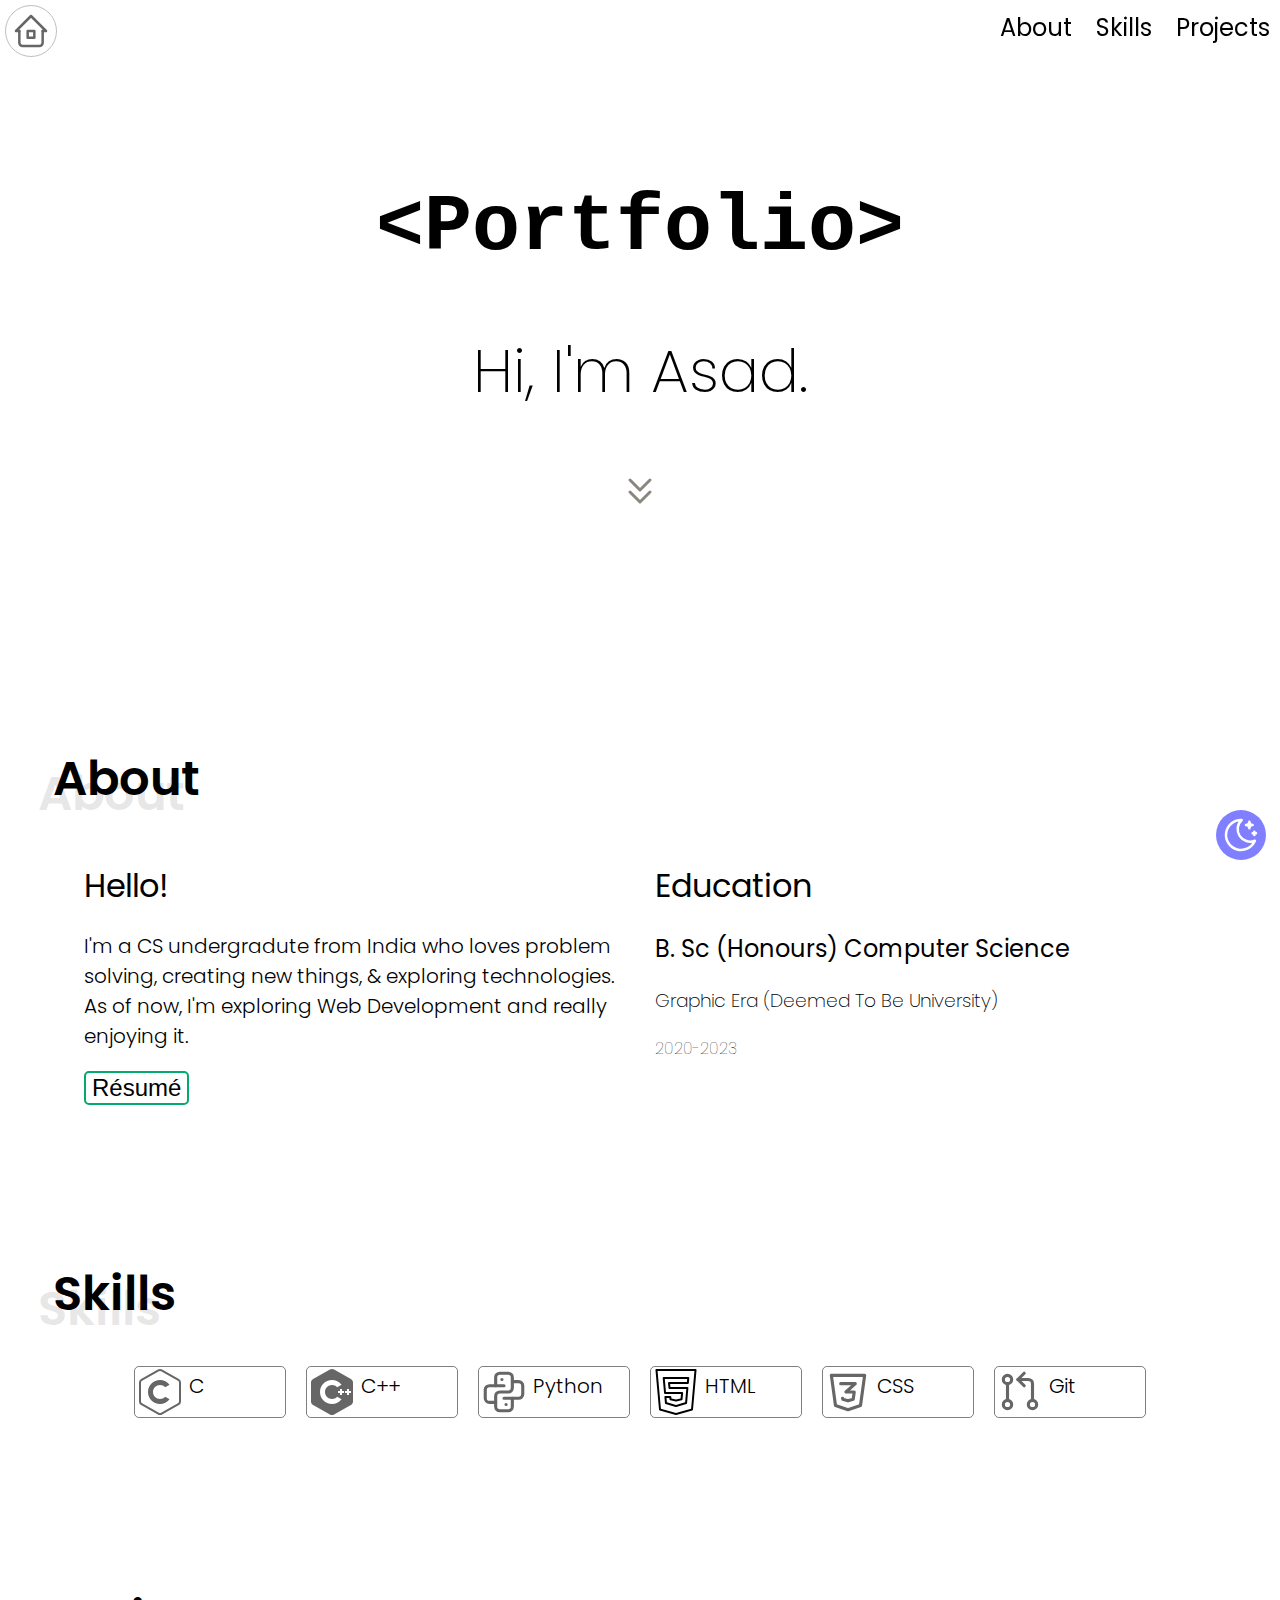
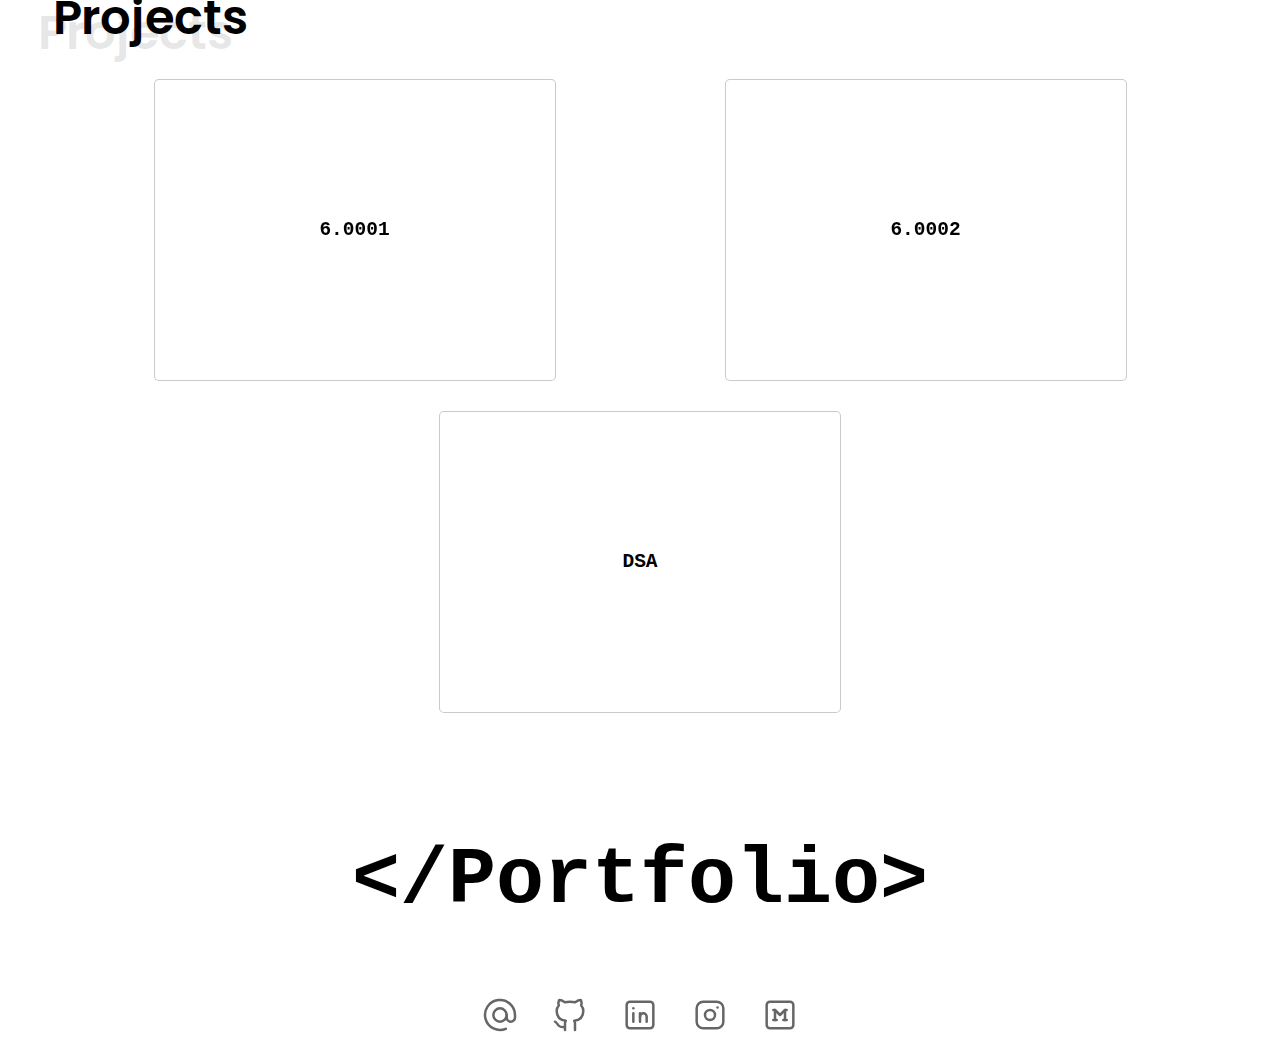
<file: index.html>
<!DOCTYPE html>
<html id="top">
    <head>
        <title>Portfolio - Asadullah Hamidi</title>
        <link rel="stylesheet" href="styles.css" id="theme-link">
    </head>
    <body>
        <header>
            <nav class="nav-bar" id="nav-bar">
                <a href="#top"><img class="icon-pic" id="home" src="images/home.svg"></a>
                <a href="#About"><h1>About</h1></a>
                <a href="#Skills"><h1>Skills</h1></a>
                <a href="#Projects"><h1>Projects</h1></a>
            </nav>
        </header>
        <div class="container">
            <img src="images/night.svg" class="night" id="night-mode">  
            <div class="landing">
                <div class="landing-text">
                    <h1>&lt;Portfolio&gt;</h1>
                    <h2 style="font-weight: 200;">Hi, I'm Asad.</h2>
                    <a href="#About"><img class="blink down"src="images/down.svg"></a>
                </div>
            </div>
        
            <div class="big-section" id="About">
                <h1 class="headings">About</h1>
                <div class="subsection">
                    <div class="small-section">   
                        <h1 style="font-weight: 400;">Hello!</h1>
                        <div>
                            <p>I'm a CS undergradute from India who loves problem solving, creating new things,
                                & exploring technologies. 
                                As of now, I'm exploring Web Development and really enjoying it.</p>
                                <form method="get" action="assets/resume.pdf">
                                    <button type="submit">Résumé</button>
                                </form>
                            </div>
                        </div>
                        <div class="small-section">
                            <h1 style="font-weight: 400;">Education</h1>
                            <h2>B. Sc (Honours) Computer Science</h2>
                            <h3>Graphic Era (Deemed To Be University)</h3>
                            <h4>2020-2023</h4>
                        </div>
                </div>
            </div>
            
            <div class="big-section" id="Skills">
                <h1 class="headings">Skills</h1>
                <div class="subsection">
                    <ul style="padding: 0px;">
                        <li>
                            <div class="icon-box">
                                <img class="icon-pic" src="images/c.svg">
                                <p>C</p>
                            </div>
                        </li>
                        <li>
                            <div class="icon-box">
                                <img class="icon-pic" src="images/cpp.svg">
                                <p>C++</p>
                            </div>
                        </li>
                        <li>
                            <div class="icon-box">
                                <img class="icon-pic" src="images/python.svg">
                                <p>Python</p>
                            </div>
                        </li>
                        <li>
                            <div class="icon-box">
                                <img class="icon-pic" src="images/html.svg">
                                <p>HTML</p>
                            </div>
                        </li>
                        <li>
                            <div class="icon-box">
                                <img class="icon-pic" src="images/css.svg">
                                <p>CSS</p>
                            </div>
                        </li>
                        <li>
                            <div class="icon-box">
                                <img class="icon-pic" src="images/git.svg">
                                <p>Git</p>
                            </div>
                        </li>
                    </ul>
                </div>
            </div>
            
            <div class="big-section" id="Projects">
                <h1 class="headings">Projects</h1>
                <div class="subsection" style="flex-wrap: wrap;">
                    <div class="card">
                        <div class="face">
                            <h2><b>6.0001</b></h2>
                        </div>
                        <div class="data">
                            <h3>Completed Introduction to Computer Science and Programming in Python by MITOCW. 
                                Solved problem set of varying levels from beginner to medium.</h3>
                            <ul class="tech">
                                <li>Python</li>
                            </ul>
                            <a href="https://github.com/asdhamidi/6.0001"><img class="icon-pic" src="images/github.svg"></a>
                        </div>
                    </div>
                    <div class="card">
                        <div class="face">
                            <h2><b>6.0002</b></h2>
                        </div>
                        <div class="data">
                            <h3>Completed Introduction to Computational Thinking and Data Science by MITOCW. 
                                Got an introduction to various Data Science topics like Classification, Clustering, KNN, ML, and other statistics topics.</h3>
                            <ul class="tech">
                                <li>Python</li>
                                <li>Numpy</li>
                                <li>Scipy</li>
                                <li>Matplot</li>
                                <li>Statistics</li>
                            </ul>
                            <a href="https://github.com/asdhamidi/6.0002"><img class="icon-pic" src="images/github.svg"></a>
                        </div>
                    </div>
                    <div class="card">
                        <div class="face">
                            <h2><b>DSA</b></h2>
                        </div>
                        <div class="data">
                            <h3>Did Data Structures and Algorithms in Python. Learnt and coded various Data Structures like Linked Lists, Heaps, Trees, Graphs, etc
                                in C and Python.</h3>
                            <ul class="tech">
                                <li>Python</li>
                                <li>C</li>
                                <li>C++</li>
                            </ul>
                            <a href="https://github.com/asdhamidi/DSA"><img class="icon-pic" src="images/github.svg"></a>
                        </div>
                    </div>
                </div>
            </div>
            
            <div class="footer" style="margin: 0px;">
                <div class="footer-text">
                    <h1> &lt;/Portfolio&gt; </h1>
                </div>
            </div>

            <div class="subsection"   >
                <div class="links">
                <ul style="padding: 0px;margin: 0px;">
                    <a href="mailto:asad.hamidi119@gmail.com" target="_blank"><img src="images/mail.svg"></a>  
                    <a href="https://github.com/asdhamidi" target="_blank"><img src="images/github.svg"></a>  
                    <a href="https://www.linkedin.com/in/asadullahhamidi/" target="_blank"><img src="images/linkedin.svg"></a>  
                    <a href="https://www.instagram.com/asad.codes" target="_blank"><img src="images/instagram.svg"></a>
                    <a href="https://www.asdhamidi.medium.com" target="_blank"><img src="images/medium.svg"></a>
                </ul>
            </div>
            </div>
        </div>
    </body>

    <script>
        const btn = document.querySelector(".night");
        const theme = document.querySelector("#theme-link");
        const btn_symbol = document.querySelector("#night-mode")
        btn.addEventListener("click", function() {
            // Swap out the URL for the different stylesheets
            if (theme.getAttribute("href") == "styles.css") {
                btn_symbol.src = "images/day.svg"
                theme.href = "styles-dark.css";
            } else {
                btn_symbol.src = "images/night.svg"
                theme.href = "styles.css";
            }
        });
    </script>
</html>
</file>
<file: styles.css>
@import url('https://fonts.googleapis.com/css2?family=Poppins:wght@100;200;300;400;600&display=swap');
p {
    font-size: 1.25rem;
    font-weight: 300;
}

h2 {
    font-weight: 400;
}

h3 {
    font-weight: 200;
}

h4 {
    font-weight: 100;
}

body{
    transition: 500ms ease-in-out;
    margin: auto;
    font-family: "Poppins";
}
.container {
    display: flex;
    flex-direction: column;
    margin: 0px;
    z-index: 0;
}

.big-section {
    padding: 5px;
    margin: 3rem 3rem;
}

.subsection {
    display: flex;
    flex-direction: row;
    flex-wrap: wrap;
    margin: 0px 1rem;
    justify-content: space-around;
}

.small-section {
    flex: 1 1 0;
    padding: 15px;
}

.blink {
    animation: blinking 3000ms;
    animation-fill-mode: forwards;
    animation-timing-function:ease-in;
    animation-iteration-count: infinite;
}

@keyframes blinking {
    
    0% {
        opacity: 0;
    }
    25% {
        opacity: 0.5;
    }
    50% {
        opacity: 1;
    }
    75% {
        opacity: 0.5;
    }
    100% {
        opacity: 0;
        transform: translateY(50px);
    }
    
}

#home {
    position: relative;
    float: left;
    width: 40px; height: 40px; 
    padding: 5px;
    margin: 5px;
    border: 1px solid rgba(128,128,128, 0.5);
    border-radius: 100px;
    animation: rotation 3s linear 0s infinite normal forwards;
    transition: all 0.3s ease-out; 
}

@keyframes rotation {
    100% {
        transform: rotate(360deg);
    }
    
}
.down:hover, #home:hover, .drpbtn:hover, .links img:hover, .data img:hover, .icon-box:hover .icon-pic {
    transition: all 500ms ease-in-out;  
    filter: invert(41%) sepia(94%) saturate(1636%) hue-rotate(129deg) brightness(92%) contrast(97%);
}


.links img:hover, .project a:hover {
    transition: all 300ms ease-in-out;
    transform: scale(1.1);
}

.nav-bar {
    width: 100%;
    position: fixed;
    top: 0px;
    text-align: right;
    backdrop-filter: blur(7px);
    z-index: 1;
}   
.nav-bar h1 {
    font-weight: 400;
    display: inline-block;
    margin: 10px;
    font-size: 1.5rem;
    color: #000;
    transition: all 0.3s ease-out;
}


/* Note : Title to change color in horizontal direction */
.nav-bar h1:hover{
    color: #04AA6D;
}


.links {
    margin: auto;
}

.links img{
    display: flex;
    margin: 15px; 
    padding: 0px;
    width: 40px;
    height: 40px;
    transition: all 200ms ease-in-out;
}

.landing, .footer {
    display: flex;
    justify-content: center;    
    margin: 10% 0%;
    width: auto;    
}

.landing-text, .footer-text {
    width: auto;
    font-size: 40px;
    margin: 0px;
    text-align: center;
}

.footer-text h1, .landing-text h1 {
    font-weight: 600; 
    font-family: monospace; 
}

.headings {
    font-size: 3rem;
    text-shadow: -15px 15px rgba(128,128,128, 0.2);
    font-weight: 600;
    margin-bottom: 10px;
    transition: all 300ms ease-in-out;
}

.big-section:hover .headings{
    text-shadow: -15px 15px rgba(4, 170, 109, 0.2);
}

.icon-box {
    display:inline-flex;
    height: 50px;
    width: 150px;
    border: 1px groove gray;
    border-radius: 5px;
    text-align: center;
    margin: 10px;
    transition: all 500ms ease-in-out;
}


.icon-box p {
    font-weight: 300;
    margin: 4px;
}

ul {
    list-style-type: none;
    padding: 0%;
    display: flex;
    flex-wrap: wrap;
    justify-content: center;
}

.icon-pic {
    width: auto;
    height: auto;
}

button{
    font-size: 1.5rem;
    background: transparent;
    border: 2px solid #04AA6D;
    border-radius: 5px;
    width: auto;
    text-align: center;
    transition: all 500ms ease-in-out;
}

button:hover{
    box-shadow: -5px 5px rgba(128,128,128, 0.3);
    background: #04AA6D;
    position: relative;
    left: 3px;
    bottom: 3px;
}

.icon-box:hover {
    position: relative;
    left: 3px;
    bottom: 3px;
    box-shadow:     -5px 5px #04AA6D;
}

button:active {
    transform: translate3d(-2px, 2px, 2px);
    box-shadow: none
}

.project {
    display: flex;
    flex-direction: column;
    flex: 1 1 0;
    width: auto;
    margin: 10px;
    padding: 20px;
    border: 1px solid black;
    text-align: center;
    border-radius: 5px;
    transition: all 750ms ease-in-out;
}

.project:hover {
    border: 1px solid rgba(4, 200, 109, 1);
}
.tech li {
    background-color: rgba(150,150,150,0.5);
    padding: 5px 10px;
    margin: 5px;
    border: 1px groove rgba(150,150,150,0.5);
    border-radius: 20px;
    transition: all 500ms ease-in-out;
}

.tech li:hover {
    background-color: rgba(160, 160, 160, 0.2);
}

.night {
    margin: auto;
    position: fixed;
    padding: 5px;
    top: 90%;
    left: 95%;
    border-radius: 50px;
    background-color: rgba(0, 0, 255, 0.5);
    transition: all 500ms ease-in-out;
}

.night:hover {
    background-color: rgba(0, 0, 255, 1);
}

.card, .face, .data {
    margin: 1rem;
    height: 300px;
    width: 400px;
    transition: all 0.5s ease-in-out;
    text-align: center;
    display: flex;
    justify-content: center;
    align-items: center;
}

.face, .data {
    position: absolute;
}

.face {
    border: 1px solid rgba(150,150,150,0.5);
    background-color: white;
    border-radius: 5px;
    z-index: 1;
    font: 1em monospace;
}

.data {
    height: auto;
    display: flex;
    flex-wrap: wrap;
    background-color: white;
    z-index: 0;
    font: 15px sans-serif;
    flex-direction: column;
}

.card:hover .face{
    border: 1px solid rgba(4, 200, 109, 1);
    transform: translateY(-125px);
    height: 50px;
}

.card:hover .data {
    transform: translateY(20px);

}
</file>
